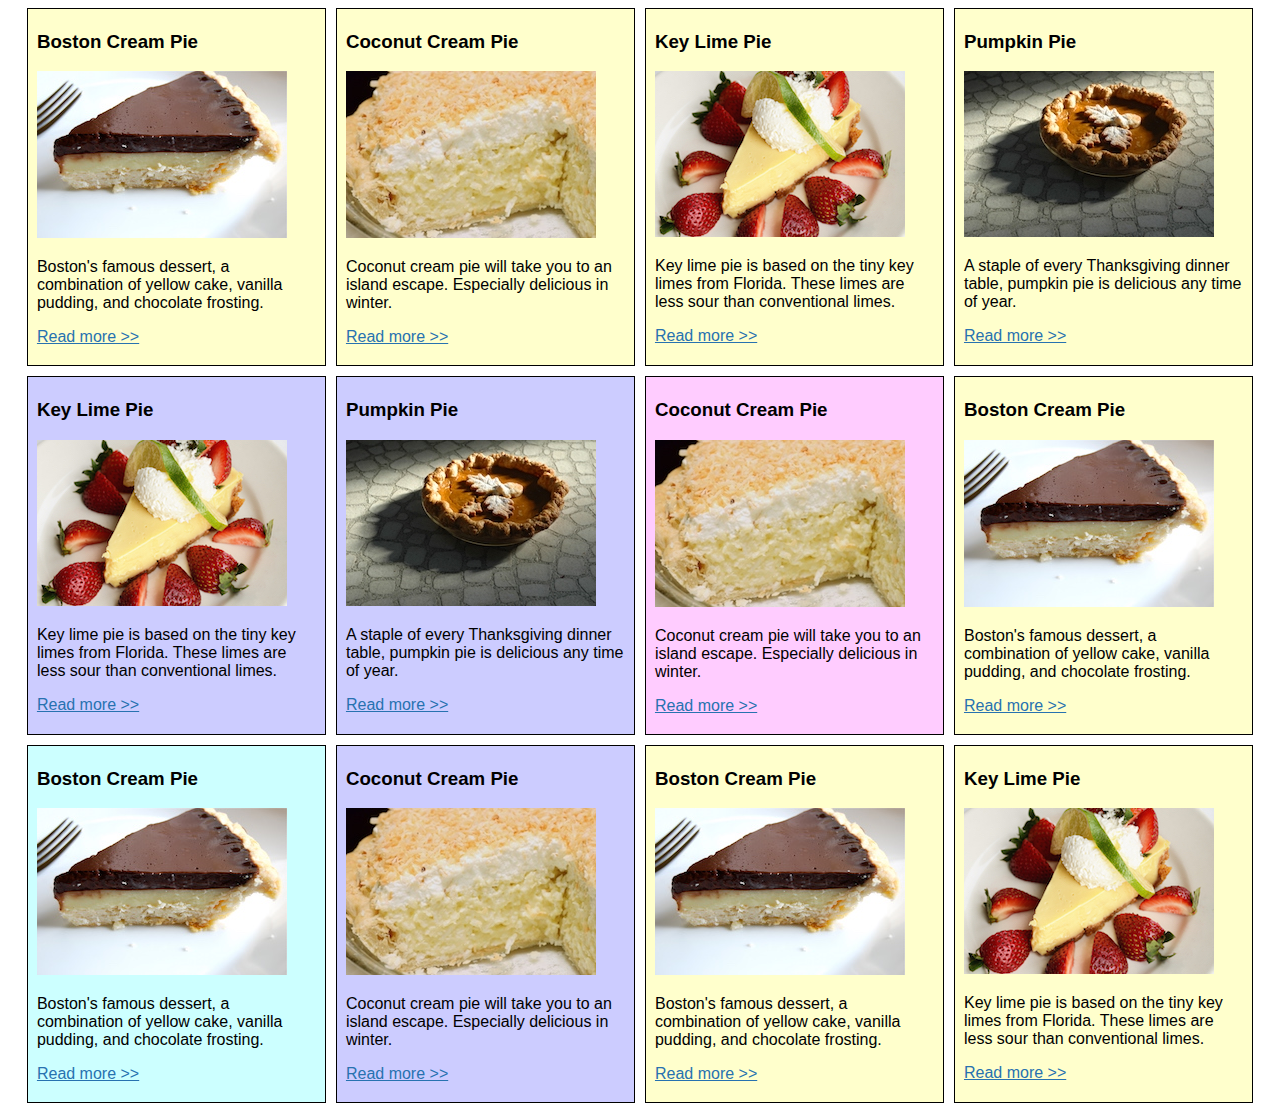
<file: exercises/food-grid/index.html>
<!DOCTYPE html>
<html lang="en">
  <head>
    <meta charset="UTF-8" />
    <title>Document</title>
    <meta name="viewport" content="width=device-width, initial-scale=1.0" />
    <link rel="stylesheet" href="style.css" />
  </head>
  <body>
    <div class="wrapper">
      <!-- row 1, 4 individual boxes -->
      <article class="col-1-2">
        <h3>Boston Cream Pie</h3>
        <img src="img/boston-cream.jpg" alt="Boston creme pie." />
        <p>
          Boston's famous dessert, a combination of yellow cake, vanilla
          pudding, and chocolate frosting.
        </p>
        <p>
          <a
            href="http://www.foodnetwork.com/recipes/boston-cream-pie-recipe0-1908702"
            >Read more &gt;&gt;</a
          >
        </p>
      </article>
      <article class="col-1-2">
        <h3>Coconut Cream Pie</h3>
        <img src="img/coconut-cream.jpg" alt="Coconut cream pie." />
        <p>
          Coconut cream pie will take you to an island escape. Especially
          delicious in winter.
        </p>
        <p>
          <a href="https://www.favfamilyrecipes.com/coconut-cream-pie-2/"
            >Read more &gt;&gt;</a
          >
        </p>
      </article>
      <article class="col-1-2">
        <h3>Key Lime Pie</h3>
        <img src="img/keylime-pie.jpg" alt="Key lime pie." />
        <p>
          Key lime pie is based on the tiny key limes from Florida. These limes
          are less sour than conventional limes.
        </p>
        <p>
          <a
            href="https://www.epicurious.com/recipes/food/views/key-lime-pie-108125"
            target="_blank"
            >Read more &gt;&gt;</a
          >
        </p>
      </article>
      <article class="col-1-2">
        <h3>Pumpkin Pie</h3>
        <img src="img/pumpkin-pie.jpg" alt="Pumpkin pie." />
        <p>
          A staple of every Thanksgiving dinner table, pumpkin pie is delicious
          any time of year.
        </p>
        <p>
          <a
            href="http://www.kingarthurflour.com/recipes/pumpkin-pie-recipe"
            target="_blank"
            >Read more &gt;&gt;</a
          >
        </p>
      </article>
      <!-- row 2, 2 boxes spanning 2 rows -->
      <article class="col-2">
        <h3>Key Lime Pie</h3>
        <img src="img/keylime-pie.jpg" alt="Key lime pie." />
        <p>
          Key lime pie is based on the tiny key limes from Florida. These limes
          are less sour than conventional limes.
        </p>
        <p>
          <a
            href="https://www.epicurious.com/recipes/food/views/key-lime-pie-108125"
            target="_blank"
            >Read more &gt;&gt;</a
          >
        </p>
      </article>
      <article class="col-2">
        <h3>Pumpkin Pie</h3>
        <img src="img/pumpkin-pie.jpg" alt="Pumpkin pie." />
        <p>
          A staple of every Thanksgiving dinner table, pumpkin pie is delicious
          any time of year.
        </p>
        <p>
          <a
            href="http://www.kingarthurflour.com/recipes/pumpkin-pie-recipe"
            target="_blank"
            >Read more &gt;&gt;</a
          >
        </p>
      </article>
      <!-- row 3: narrow left column, wide right/content column -->
      <article class="col-3 order-second">
        <h3>Coconut Cream Pie</h3>
        <img src="img/coconut-cream.jpg" alt="Coconut cream pie." />
        <p>
          Coconut cream pie will take you to an island escape. Especially
          delicious in winter.
        </p>
        <p>
          <a href="https://www.favfamilyrecipes.com/coconut-cream-pie-2/"
            >Read more &gt;&gt;</a
          >
        </p>
      </article>
      <article class="col-1-4 order-first">
        <h3>Boston Cream Pie</h3>
        <img src="img/boston-cream.jpg" alt="Boston creme pie." />
        <p>
          Boston's famous dessert, a combination of yellow cake, vanilla
          pudding, and chocolate frosting.
        </p>
        <p>
          <a
            href="http://www.foodnetwork.com/recipes/boston-cream-pie-recipe0-1908702"
            >Read more &gt;&gt;</a
          >
        </p>
      </article>
      <!-- row 4: one column -->
      <article class="col-4">
        <h3>Boston Cream Pie</h3>
        <img src="img/boston-cream.jpg" alt="Boston creme pie." />
        <p>
          Boston's famous dessert, a combination of yellow cake, vanilla
          pudding, and chocolate frosting.
        </p>
        <p>
          <a
            href="http://www.foodnetwork.com/recipes/boston-cream-pie-recipe0-1908702"
            >Read more &gt;&gt;</a
          >
        </p>
      </article>
      <!-- row 5, 1-2-1 boxes -->
      <article class="col-2-4 order-second">
        <h3>Coconut Cream Pie</h3>
        <img src="img/coconut-cream.jpg" alt="Coconut cream pie." />
        <p>
          Coconut cream pie will take you to an island escape. Especially
          delicious in winter.
        </p>
        <p>
          <a href="https://www.favfamilyrecipes.com/coconut-cream-pie-2/"
            >Read more &gt;&gt;</a
          >
        </p>
      </article>
      <article class="col-1-2 order-first">
        <h3>Boston Cream Pie</h3>
        <img src="img/boston-cream.jpg" alt="Boston creme pie." />
        <p>
          Boston's famous dessert, a combination of yellow cake, vanilla
          pudding, and chocolate frosting.
        </p>
        <p>
          <a
            href="http://www.foodnetwork.com/recipes/boston-cream-pie-recipe0-1908702"
            >Read more &gt;&gt;</a
          >
        </p>
      </article>
      <article class="col-1-2 order-third">
        <h3>Key Lime Pie</h3>
        <img src="img/keylime-pie.jpg" alt="Key lime pie." />
        <p>
          Key lime pie is based on the tiny key limes from Florida. These limes
          are less sour than conventional limes.
        </p>
        <p>
          <a
            href="https://www.epicurious.com/recipes/food/views/key-lime-pie-108125"
            target="_blank"
            >Read more &gt;&gt;</a
          >
        </p>
      </article>
    </div>
  </body>
</html>
</file>
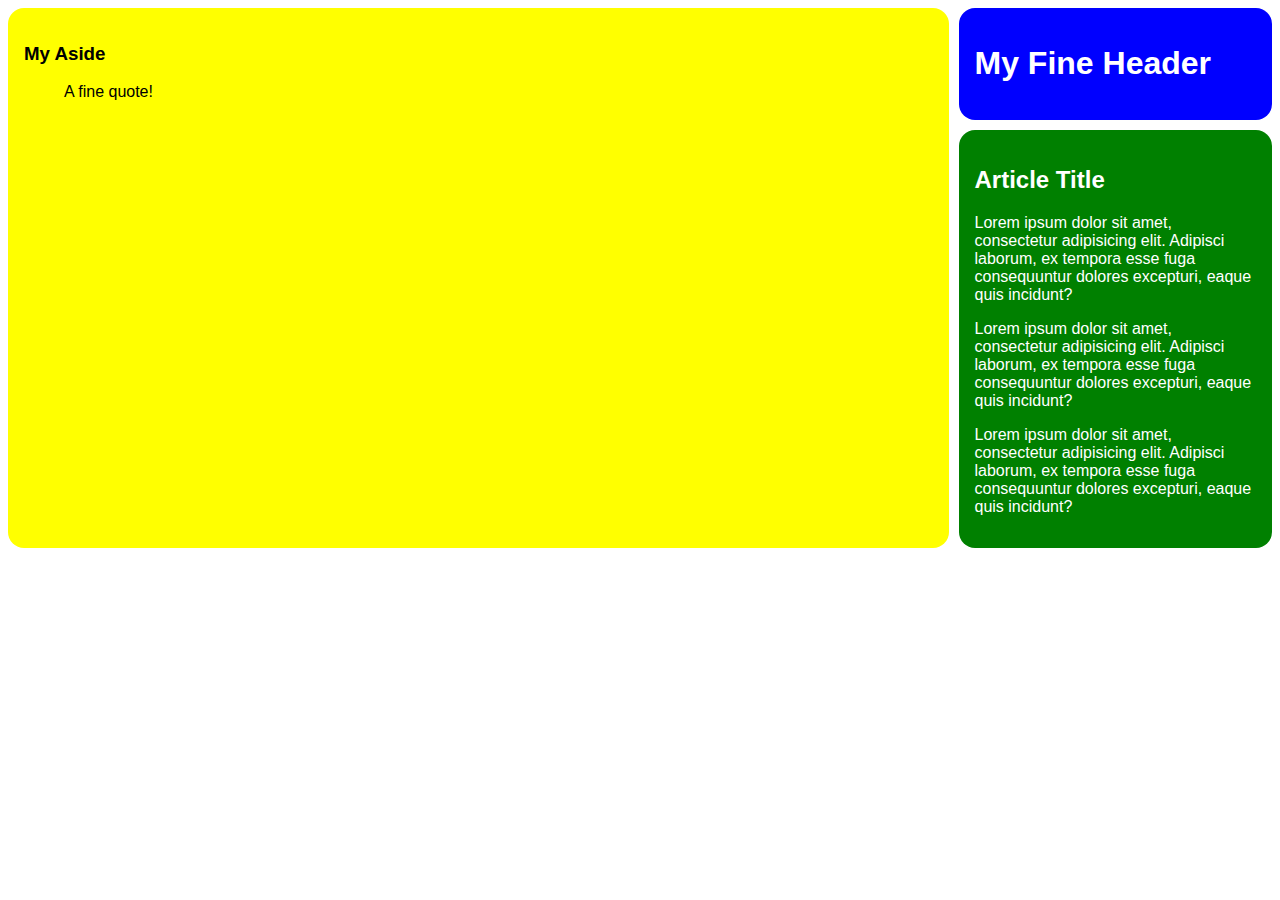
<file: exercises/grid-areas/index.html>
<!DOCTYPE html>
<html lang="en">
  <head>
    <meta charset="UTF-8" />
    <title>Grid area</title>
    <link href="style.css" rel="stylesheet" />
    <meta name="viewport" content="width=device-width, initial-scale=1.0" />
  </head>
  <body>
    <div class="wrapper">
      <header>
        <h1>My Fine Header</h1>
      </header>
      <article>
        <h2>Article Title</h2>
        <p>
          Lorem ipsum dolor sit amet, consectetur adipisicing elit. Adipisci
          laborum, ex tempora esse fuga consequuntur dolores excepturi, eaque
          quis incidunt?
        </p>
        <p>
          Lorem ipsum dolor sit amet, consectetur adipisicing elit. Adipisci
          laborum, ex tempora esse fuga consequuntur dolores excepturi, eaque
          quis incidunt?
        </p>
        <p>
          Lorem ipsum dolor sit amet, consectetur adipisicing elit. Adipisci
          laborum, ex tempora esse fuga consequuntur dolores excepturi, eaque
          quis incidunt?
        </p>
      </article>
      <aside>
        <h3>My Aside</h3>
        <blockquote>A fine quote!</blockquote>
      </aside>
    </div>
  </body>
</html>
</file>
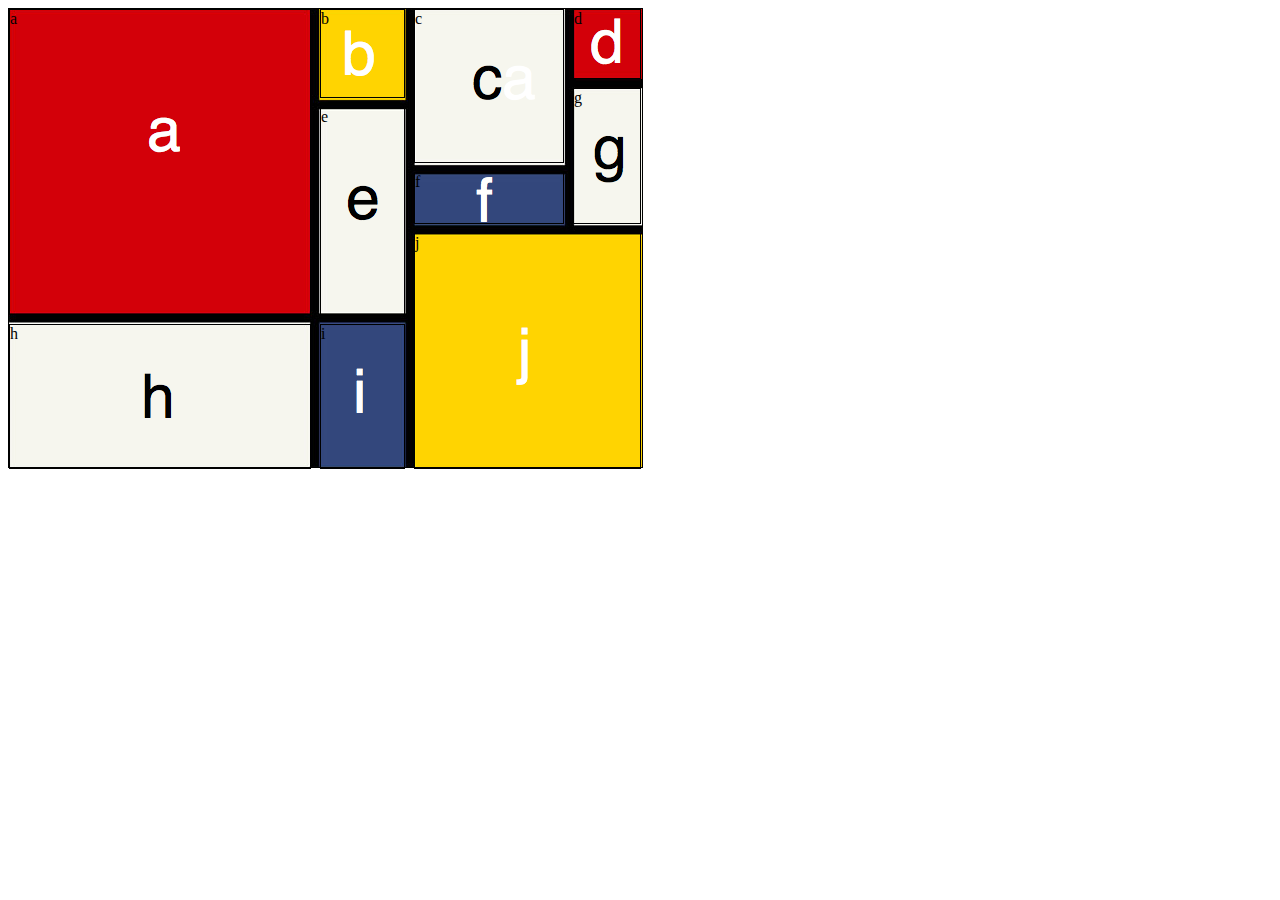
<file: exercises/mondrian/index.html>
<!DOCTYPE html>
<html lang="en">
  <head>
    <meta charset="UTF-8" />
    <title>Mondrian painting</title>
    <meta name="viewport" content="width=device-width, initial-scale=1.0" />
    <link href="style.css" rel="stylesheet" />
  </head>
  <body>
    <div class="wrapper">
      <div class="a">a</div>
      <div class="b">b</div>
      <div class="c">c</div>
      <div class="d">d</div>
      <div class="e">e</div>
      <div class="f">f</div>
      <div class="g">g</div>
      <div class="h">h</div>
      <div class="i">i</div>
      <div class="j">j</div>
    </div>
  </body>
</html>
</file>
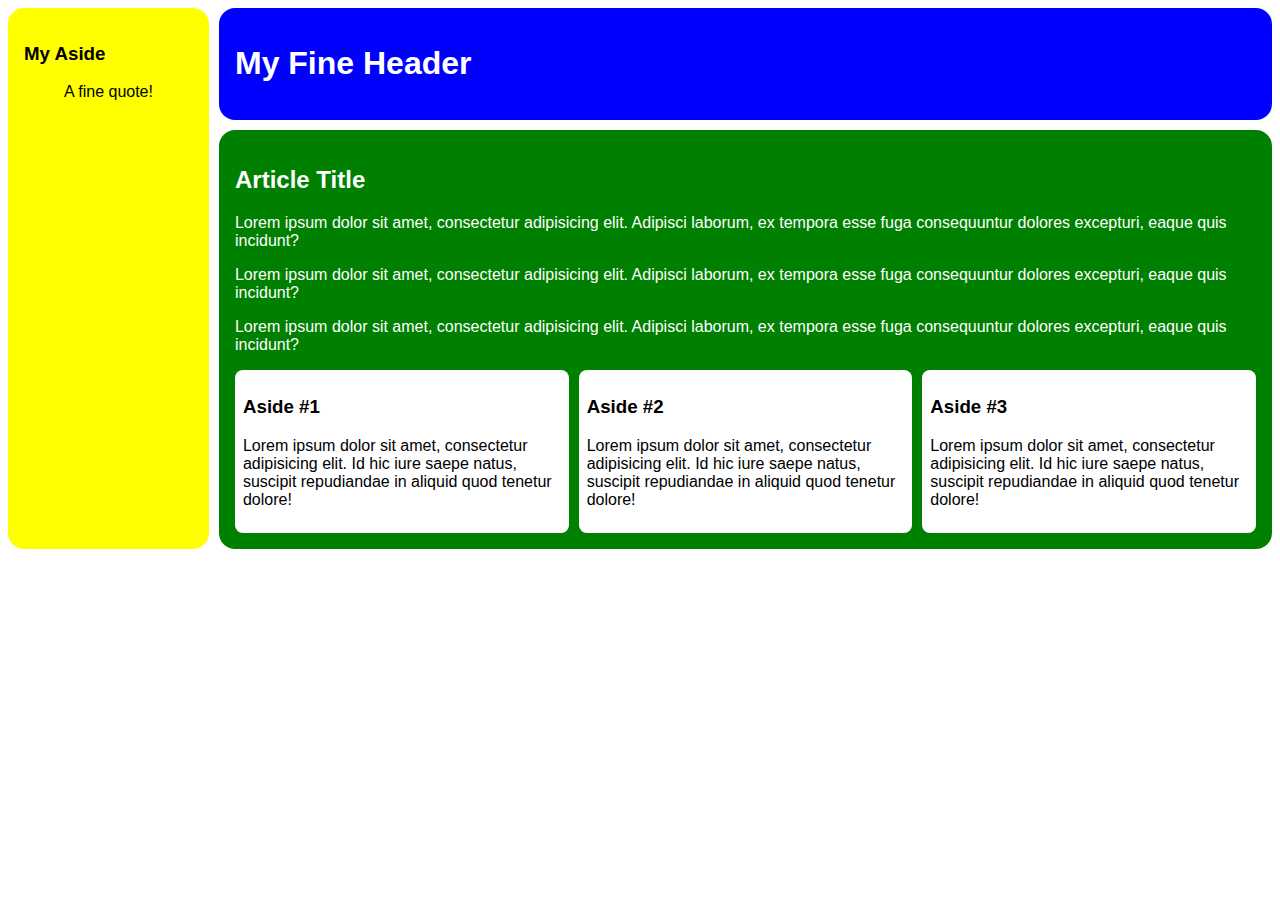
<file: exercises/nested-grid/index.html>
<!DOCTYPE html>
<html lang="en">
  <head>
    <meta charset="UTF-8" />
    <title>Nesting</title>
    <link href="style.css" rel="stylesheet" />
    <meta name="viewport" content="width=device-width, initial-scale=1.0" />
  </head>
  <body>
    <div class="wrapper">
      <header>
        <h1>My Fine Header</h1>
      </header>
      <article>
        <h2>Article Title</h2>
        <p>
          Lorem ipsum dolor sit amet, consectetur adipisicing elit. Adipisci
          laborum, ex tempora esse fuga consequuntur dolores excepturi, eaque
          quis incidunt?
        </p>
        <p>
          Lorem ipsum dolor sit amet, consectetur adipisicing elit. Adipisci
          laborum, ex tempora esse fuga consequuntur dolores excepturi, eaque
          quis incidunt?
        </p>
        <p>
          Lorem ipsum dolor sit amet, consectetur adipisicing elit. Adipisci
          laborum, ex tempora esse fuga consequuntur dolores excepturi, eaque
          quis incidunt?
        </p>
        <div class="nested">
          <aside>
            <h3>Aside #1</h3>
            <p>
              Lorem ipsum dolor sit amet, consectetur adipisicing elit. Id hic
              iure saepe natus, suscipit repudiandae in aliquid quod tenetur
              dolore!
            </p>
          </aside>
          <aside>
            <h3>Aside #2</h3>
            <p>
              Lorem ipsum dolor sit amet, consectetur adipisicing elit. Id hic
              iure saepe natus, suscipit repudiandae in aliquid quod tenetur
              dolore!
            </p>
          </aside>
          <aside>
            <h3>Aside #3</h3>
            <p>
              Lorem ipsum dolor sit amet, consectetur adipisicing elit. Id hic
              iure saepe natus, suscipit repudiandae in aliquid quod tenetur
              dolore!
            </p>
          </aside>
        </div>
      </article>
      <aside>
        <h3>My Aside</h3>
        <blockquote>A fine quote!</blockquote>
      </aside>
    </div>
  </body>
</html>
</file>
<file: exercises/food-grid/style.css>
/* Border box declaration 
https://www.paulirish.com/2012/box-sizing-border-box-ftw/ */

:root {
  --yellow: #ffc;
  --purple: #ccf;
  --pink: #fcf;
  --teal: #cff;
}

html {
  box-sizing: border-box;
  margin: 0;
  padding: 0;
}
/* inherit border-box on all elements in the universe and before and after
 */
*,
*:before,
*:after {
  box-sizing: inherit;
}

body {
  font-family: Arial, Geneva, sans-serif;
}

a {
  color: #2772b0;
}

.wrapper {
  width: 97%;
  margin: 0 1.5%;
  display: grid;
  grid-template-columns: repeat(1, 1fr);
  gap: 10px;
  justify-content: space-between;
}

/* hack to make images flexible in our prototype */
div img {
  width: 100%;
  max-width: 250px;
}

/* *= means contains */
[class*='col-'] {
  border: 1px solid black;
  padding: 1% 3%;
}

.col-1-2,
.col-1-4 {
  background-color: var(--yellow);
}

.col-2,
.col-2-4 {
  background-color: var(--purple);
}

.col-3 {
  background-color: var(--pink);
}

.col-4 {
  background-color: var(--teal);
}

/* Mobile Landscape Screen Sizes */
@media only screen and (min-width: 480px) {
  .wrapper {
    grid-template-columns: repeat(2, 1fr);
    gap: 10px;
  }
  [class*='col-'] {
  }
}
/* Desktop screen Sizes */
@media only screen and (min-width: 768px) {
  .wrapper {
    grid-template-columns: repeat(4, 1fr);
    gap: 10px;
  }
}
</file>
<file: exercises/grid-areas/style.css>
html {
  box-sizing: border-box;
  margin: 0;
  padding: 0;
  font-family: Arial, sans-serif;
}
/* inherit border-box on all elements in the universe and before and after
 */
*,
*:before,
*:after {
  box-sizing: inherit;
}

.wrapper {
  display: grid;
  gap: 10px;
  grid-template-areas:
    'blue-header'
    'green-article'
    'yellow-aside';
}

.wrapper > * {
  padding: 1em;
  border-radius: 1em;
}

header {
  background-color: blue;
  color: white;
  grid-area: blue-header;
}

article {
  background-color: green;
  color: white;
  grid-area: green-article;
}

aside {
  background-color: yellow;
  grid-area: yellow-aside;
}

@media (min-width: 650px) {
  .wrapper {
    grid-template-columns: 3fr 1fr;
    grid-template-rows: auto;
    grid-template-areas:
      'green-article yellow-aside'
      'blue-header yellow-aside';
  }
  header {
    grid-column: 1 / 2;
    grid-row: 2 / 3;
  }

  article {
    grid-column: 1 / 2;
    grid-row: 1 / 2;
  }

  aside {
    grid-column: 2 / 3;
    grid-row: 1 / 3;
  }
}

@media (min-width: 1000px) {
  .wrapper {
    grid-template-areas:
      'yellow-aside blue-header'
      'yellow-aside green-article';
  }
  header {
    grid-column: 2 / 3;
    grid-row: 1 / 2;
  }

  article {
    grid-column: 2 / 3;
    grid-row: 2 / 3;
  }

  aside {
    grid-column: 1 / 2;
    grid-row: 1 / 3;
  }
}
</file>
<file: exercises/mondrian/style.css>
.wrapper {
  width: 633px;
  height: 458px;
  background: url(mondrian2.png) no-repeat;
  display: grid;
  gap: 9px;
  grid-template-columns: [first] 302px 85px 150px 68px;
  grid-template-rows: 70px 10px 56px 52px 82px 145px;
  background-color: black;
}

div {
  border: 1px solid black;
  /* test your work by adding another layer with styles below */
  /* background-color: green; */
  /* opacity: 0.5; */
}

/* cell numbering starts from left and top of page */
.a {
  grid-column: 1/2;
  grid-row: 1/6;
}

.b {
  grid-column: 2/3;
  grid-row: 1/3;
}

.c {
  grid-column: 3/4;
  grid-row: 1/4;
}

.d {
  grid-column: 4/5;
  grid-row: 1/2;
}

.e {
  grid-column: 2/3;
  grid-row: 3/6;
}

.f {
  grid-column: 3/4;
  grid-row: 4/5;
}

.g {
  grid-column: 4/5;
  grid-row: 2/5;
}

.h {
  grid-column: 1/2;
  grid-row: 6/7;
}

.i {
  grid-column: 2/3;
  grid-row: 6/7;
}

.j {
  grid-column: 3/5;
  grid-row: 5/7;
}
</file>
<file: exercises/nested-grid/style.css>
.wrapper {
  display: grid;
  gap: 10px;
  font-family: Arial, sans-serif;
}

.wrapper > * {
  padding: 1em;
  border-radius: 1em;
}

header {
  background-color: blue;
  color: white;
}

article {
  background-color: green;
  color: white;
}

aside {
  background-color: yellow;
}

article aside {
  background-color: white;
  color: black;
  padding: 0.5em;
  border-radius: 0.5em;
}

.nested {
  display: grid;
  gap: 10px;
  grid-template-rows: 1fr;
  grid-template-areas:
    'nested-aside'
    'nested-aside'
    'nested-aside';
}

.nested > aside {
  grid-column: inherit;
}

@media (min-width: 650px) {
  header {
    grid-column: 1 / 2;
    grid-row: 2 / 3;
  }

  article {
    grid-column: 1 / 2;
    grid-row: 1 / 2;
  }

  aside {
    grid-column: 2 / 3;
    grid-row: 1 / 3;
  }

  .nested {
    grid-template-columns: repeat(3, 1fr);
    grid-template-areas: 'nested-aside nested-aside nested-aside';
  }
}

@media (min-width: 1000px) {
  header {
    grid-column: 2 / 3;
    grid-row: 1 / 2;
  }

  article {
    grid-column: 2 / 3;
    grid-row: 2 / 3;
  }

  aside {
    grid-column: 1 / 2;
    grid-row: 1 / 3;
  }
}
</file>
